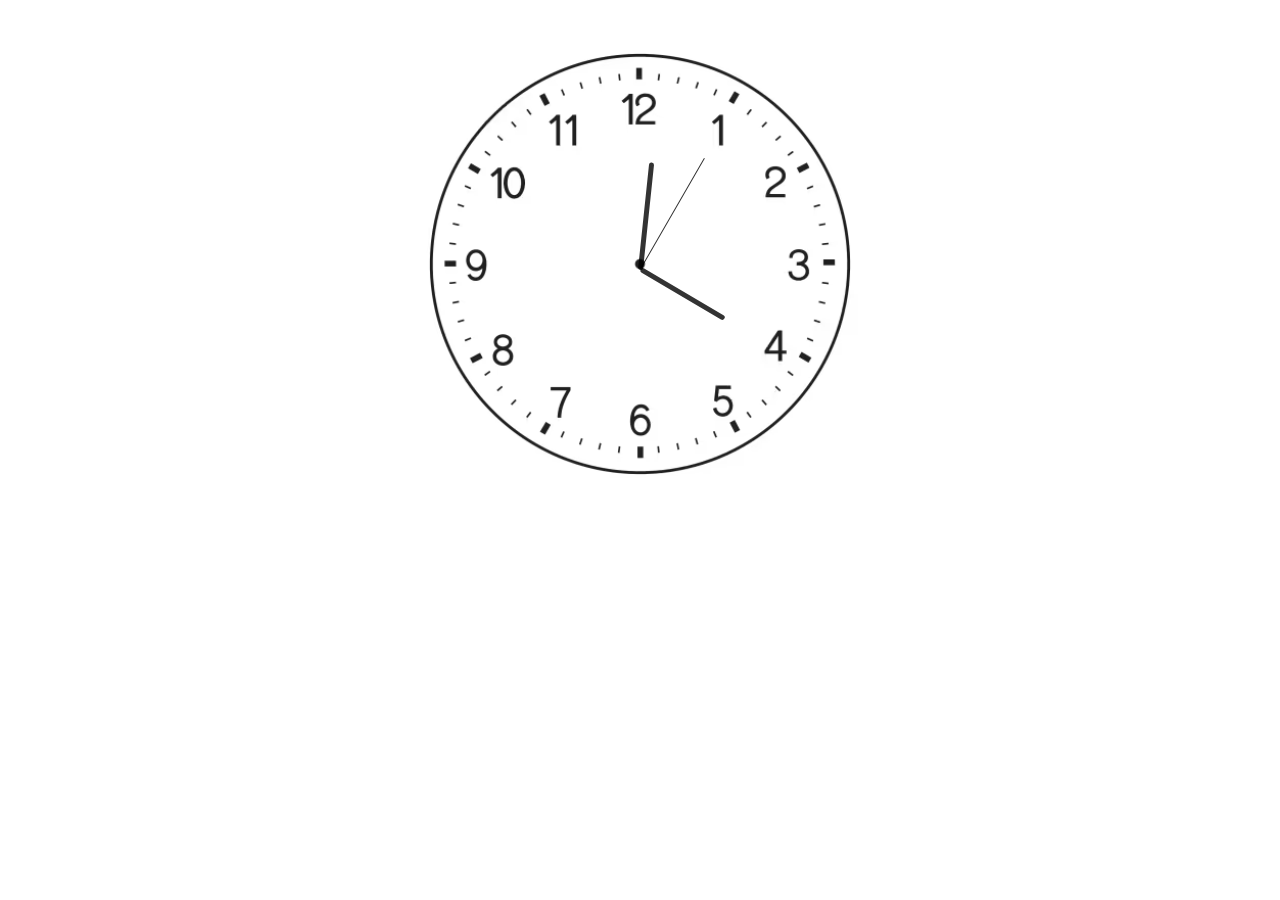
<file: analogWatch/index.html>
<!DOCTYPE html>
<html lang="en">
<head>
    <meta charset="UTF-8">
    <meta name="viewport" content="width=device-width, initial-scale=1.0">
    <title>analog Watch</title>
    <link rel="stylesheet" href="style.css">
</head>
<body>
   <div id="container">
    <div id="hours"></div>
    <div id="min"></div>
    <div id="sec"></div>
   </div>
    <script src="script.js"></script>
    
</body>
</html>
</file>
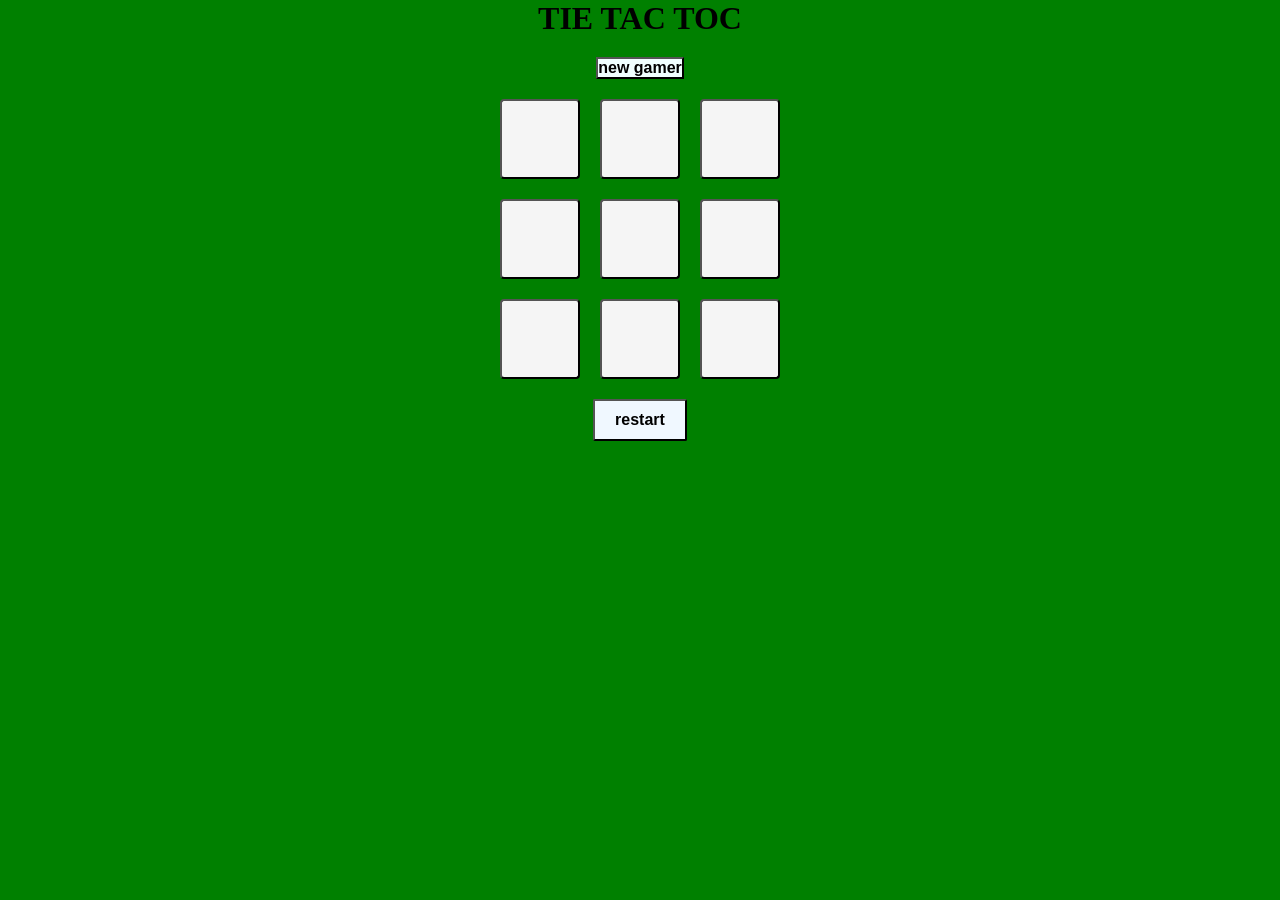
<file: project1/index.html>
<!DOCTYPE html>
<html lang="en">
<head>
    <meta charset="UTF-8">
    <meta name="viewport" content="width=device-width, initial-scale=1.0">
    <title>Document</title>
    <link rel="stylesheet" href="style.css"/>
</head>
<body>
    <h1>tie tac toc</h1>
    <button class="newgame">new gamer</button>
    <div class="container">
        <button  class="box"></button>
       <button  class="box"></button>
          <button  class="box"></button>
           <button  class="box"></button>
            <button  class="box"></button>
             <button  class="box"></button>
              <button  class="box"></button>
               <button  class="box"></button>
          <button  class="box"></button>

    </div>
    <button class="new"> restart</button>
    <script src="app.js"></script>
    
</body>
</html>
</file>
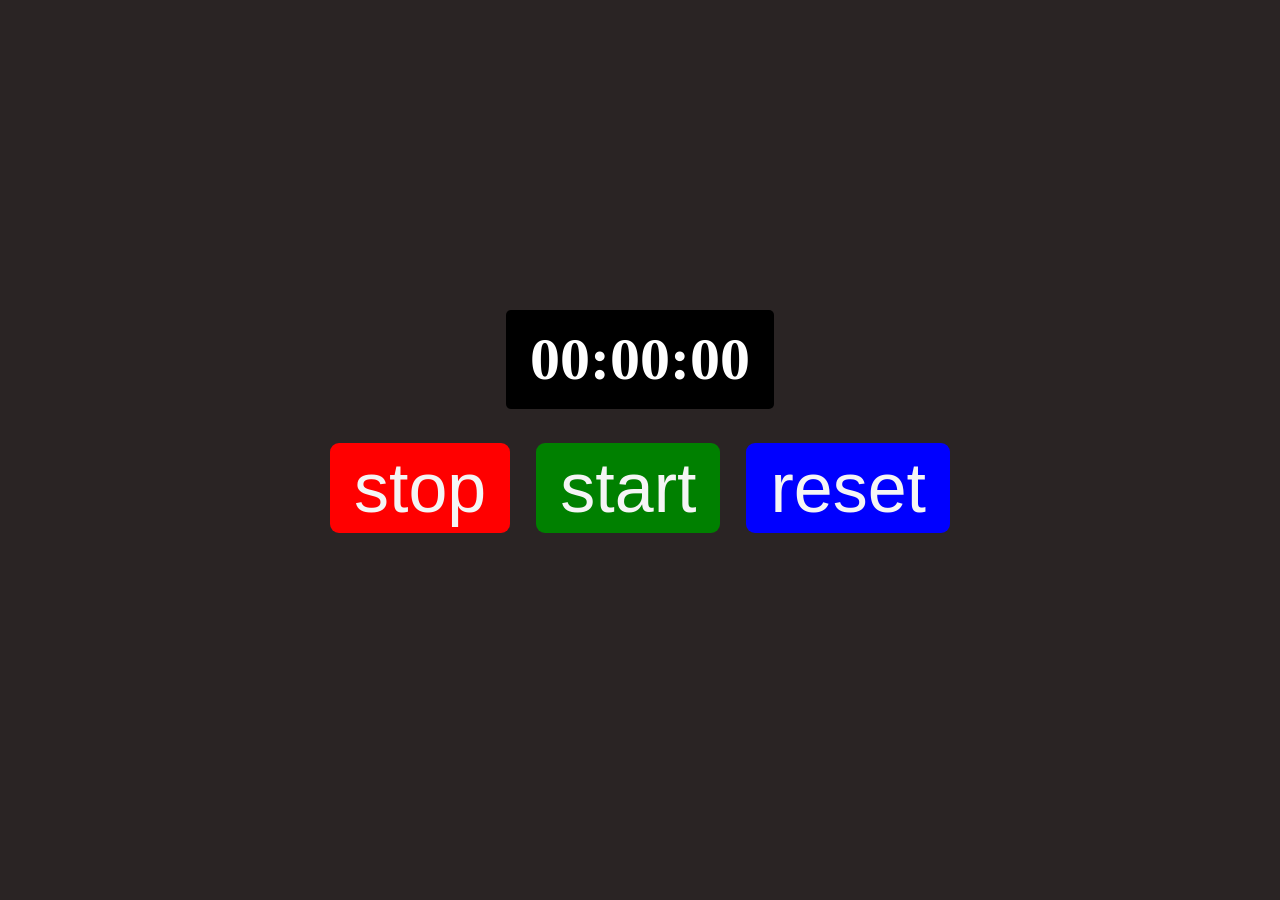
<file: project4/index.html>
<!DOCTYPE html>
<html lang="en">
<head>
    <meta charset="UTF-8">
    <meta name="viewport" content="width=device-width, initial-scale=1.0">
    <title>stopwatch</title>
    <link rel="stylesheet" href="style.css">
</head>
<body>
    <div class="stopwatch">
        <div class="timerDisplay">00:00:00</div>
    </div>
    <div class="container">
    <button  class="stop" id="stop">stop</button>
    <button  class="start" id="start">start</button>
    <button class="reset" id="reset">reset</button>
    </div>
<script src="app.js"></script>
</body>
</html>
</file>
<file: analogWatch/style.css>
#container{
    margin: auto;
    height: 40vw;
    width:40vw ;
    position: relative;
    background-image: url("image.jpg");
    background-color: rgb(1, 0, 60);
    background-size: 100%;
}
#hours, #min, #sec{
    background-color: black;
    position:absolute;
    border-radius: 10px;
    transform-origin: bottom;
}
#hours{
     width:1%;
    height: 19%;
    top:32%;
    left: 49.6%;
    opacity: 0.8;
}
#min{
    width: 1%;
    height: 21%;
    top: 30%;
    left: 49.7%;
    opacity: 0.8;
}
#sec{
    width: 1px;
    height: 25%;
    top:26%;
    left: 49.95%;
    opacity: 0.8;
}
</file>
<file: project1/style.css>
*{
    margin: 0;
    padding: 0
    ;
   
}
body{
    background-color: green;
    text-align: center;
}
h1{
    text-align: center;
    text-transform: uppercase;
}
    
.box{
    height: 80px;
    width: 80px;
    background-color: whitesmoke;
    border-radius:4px ;
    box-shadow: 4cm;
    color: red;
    font-weight: bold;
    font-size: larger;
}
    
.new{
    background-color: aliceblue;
    color: black;
    border-radius: 2px;
   text-align: center;
  display: block;
  margin: 20px auto;
  padding: 10px 20px;
   text-transform: lowercase;
   font-size: medium;
   font-weight: bold;
}
.container{
    flex-wrap: wrap;
    justify-content: center;
    display: grid;
    gap: 20px;
    margin-top: 20px;
    grid-template-columns: repeat(3,80px);
    grid-template-columns: repeat(3,80px);
  
 
}
.newgame{
    background-color: azure;
    color: black;
    display:block ;
    margin: 20px auto;
    padding: 2opx 20px;
    text-align: center;
    font-weight: bold;
    font-size:medium;
}
</file>
<file: project4/style.css>
*{
    margin: 0%;
    padding: 0%;
    box-sizing: border-box;
}
body{
 background-color: rgb(42, 36, 36);
    color:white;
    display: flex;
    justify-content: center;
    align-items: center;
    min-height: 850px;
    flex-direction: column;
}
.stopwatch{
    background-color: black;
    padding: 15px 24px;
    margin: 3px;
    border-radius: 5px;

}
.timerDisplay{
    font-size:60px ;
    font-weight: bold;
}
.container{
    margin-top:20px;
}
button{
    background:none;
    border: none;
    color: whitesmoke;
    background-color: rgb(88, 183, 0);
    padding: 5px 24px;  
font-size: 70px;
box-shadow: 6px;
border-radius: 9px;
margin: 11px;
font-weight: 7px;
font-family: Verdana, Geneva, Tahoma, sans-serif;
cursor:pointer ;
}
.stop{
    background-color: red;
}
.start{
    background-color: green;
}
.reset{
    background-color: blue;
}
</file>
